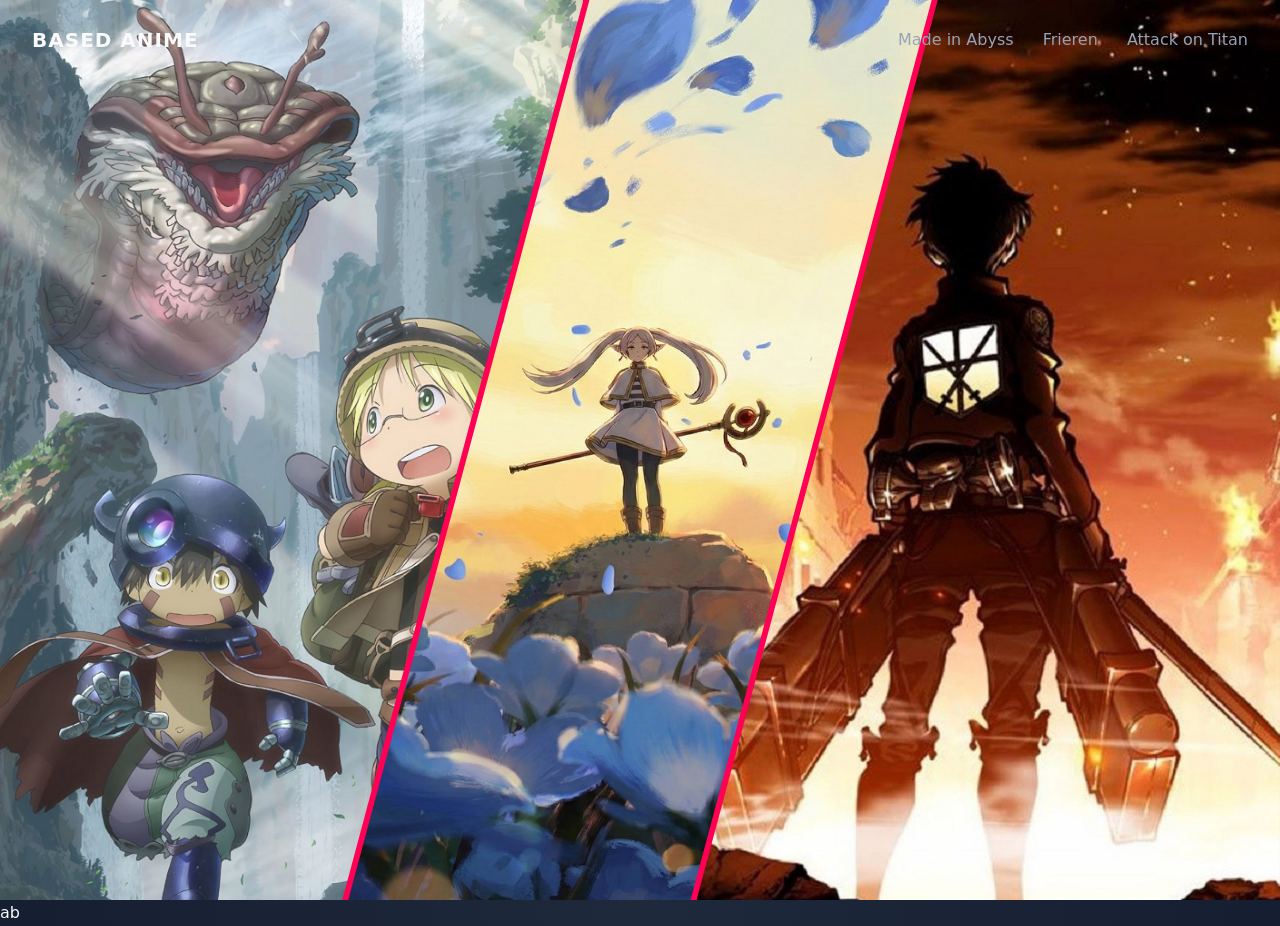
<file: index.html>
<!DOCTYPE html>
<html lang="en">
<head>
  <meta charset="UTF-8">
  <meta name="viewport" content="width=device-width, initial-scale=1.0">
  <meta name="description" content="Welcome to Project Name — a short one-line description of the site.">
  <meta content="Some really cool ass anime!">
  <meta name="robots">
  <title>Based ANIME</title>
  <link rel="stylesheet" href="css/styles.css">
</head>
<body>
  <header>
    <div class="logo" autofocus>BASED ANIME</div>
    <nav>
      <a href="abyss.html">Made in Abyss</a>
      <a href="frieren.html">Frieren</a>
      <a href="titan.html">Attack on Titan</a>
    </nav>
  </header>

  <main>
    <section class="diagonal-gallery">
        <div class="panel"><a href="abyss.html" target="_blank"><img src="images/abyss.jpg" alt="Made in  Abyss wiki"></a></div>
        <div class="panel"><a href="frieren.html" target="_blank"><img src="images/frieren3.jpg" alt="Frieren wiki"></a></div>
        <div class="panel"><a href="titan.html" target="_blank"><img src="images/titan.jpg" alt="Attack on Titan wiki"></a></div>
    </section>
  </main>
</body>
</html>
ab
</file>
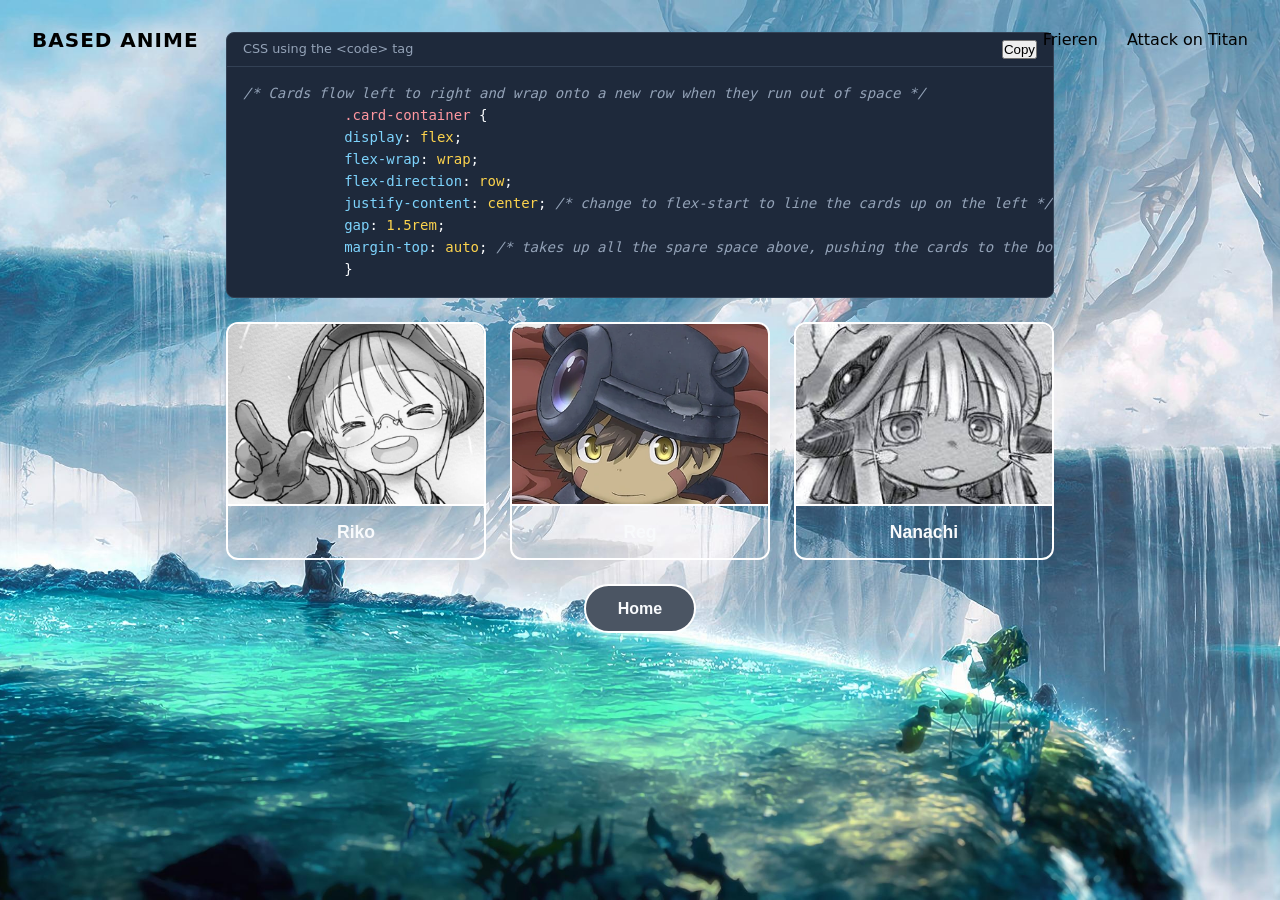
<file: abyss.html>
<!DOCTYPE html>
<html lang="en">
<head>
  <meta charset="UTF-8">
  <meta name="viewport" content="width=device-width, initial-scale=1.0">
  <title>Abyss</title>
  <link rel="stylesheet" href="css/cards.css">
</head>
<body>
    <header>
    <div class="logo">BASED ANIME</div>
    <nav>
      <a href="frieren.html">Frieren</a>
      <a href="titan.html">Attack on Titan</a>
    </nav>
  </header>
    <style>
        body {
            background-image: url('images/wallpaperAbyss.jpeg');
            background-repeat: no-repeat;
            background-position: center center;
            background-size: cover;
            background-attachment: fixed;
            background-color: #333333;
        }
        header,
        header nav a {
            color: black;
        }
    </style>
    <section class="code-example" aria-label="CSS example">
        <div class="code-header">
            <span>CSS using the &lt;code&gt; tag</span>
            <button class="copy-button" type="button">Copy</button>
            </div>
            <!-- Lines inside <pre> keep their exact spacing, so they are not indented to match the HTML -->
            <pre><code><span class="token-comment">/* Cards flow left to right and wrap onto a new row when they run out of space */</span>
            <span class="token-selector">.card-container</span> {
            <span class="token-property">display</span>: <span class="token-value">flex</span>;
            <span class="token-property">flex-wrap</span>: <span class="token-value">wrap</span>;
            <span class="token-property">flex-direction</span>: <span class="token-value">row</span>;
            <span class="token-property">justify-content</span>: <span class="token-value">center</span>; <span class="token-comment">/* change to flex-start to line the cards up on the left */</span>
            <span class="token-property">gap</span>: <span class="token-value">1.5rem</span>;
            <span class="token-property">margin-top</span>: <span class="token-value">auto</span>; <span class="token-comment">/* takes up all the spare space above, pushing the cards to the bottom */</span>
            }</code></pre>
    </section>

  <main class="card-container"> <!-- The main element is the main content of the page, and the card-container class is used to style the cards -->
    <article class="card">
      <a href="https://madeinabyss.fandom.com/wiki/Riko" target="_blank">
        <img class="card-image" src="images/Abyss Characters/Riko_Manga_pfp_square.webp" alt="Placeholder image for card one">
      </a>
      <h2 class="card-title">Riko</h2>
    </article>

    <article class="card">
      <a href="https://madeinabyss.fandom.com/wiki/Reg" target="_blank">
        <img class="card-image" src="images/Abyss Characters/Anime_Reg_Square.webp" alt="Placeholder image for card two">
      </a>
      <h2 class="card-title">Reg</h2>
    </article>

    <article class="card">
      <a href="https://madeinabyss.fandom.com/wiki/Nanachi" target="_blank">
        <img class="card-image" src="images/Abyss Characters/nanachi-square.jpg" alt="Placeholder image for card three">
      </a>
      <h2 class="card-title">Nanachi</h2>
    </article>
  </main>

  <nav class="home-nav">
    <a class="home-button" href="index.html">Home</a>
  </nav>
</body>
</html>
</file>
<file: css/styles.css>
:root {
      --bg: #0f172a;
      --bg-accent: #1e293b;
      --text: #f8fafc;
      --muted: #94a3b8;
      --primary: #6366f1;
      --primary-hover: #4f46e5;
    }

    * {
      box-sizing: border-box;
      margin: 0;
      padding: 0;
    }

    html, body {
      height: 100%;
    }

    body {
      font-family: system-ui, -apple-system, "Segoe UI", Roboto, Helvetica, Arial, sans-serif;
      background: radial-gradient(circle at top, var(--bg-accent), var(--bg));
      color: var(--text);
      display: flex;
      flex-direction: column;
      min-height: 100vh;
      line-height: 1.6;
    }

    header {
      display: flex;
      justify-content: space-between;
      align-items: center;
      padding: 1.5rem 2rem;
      position: absolute;
      top: 0;
      left: 0;
      right: 0;
      z-index: 1; /* Keeps the header above the gallery images */
    }

    .logo {
      font-weight: 700;
      font-size: 1.25rem;
      letter-spacing: 0.05em;
    }

    nav a {
      color: var(--muted);
      text-decoration: none;
      margin-left: 1.5rem;
    }

    nav a:hover {
      color: var(--text);
    }

    main {
      flex: 1;
      display: flex;
      flex-direction: column;
      justify-content: center;
      align-items: center;
      text-align: center;
    }

    h1 {
      font-size: clamp(2.5rem, 8vw, 5rem);
      line-height: 1.1;
      margin-bottom: 1rem;
    }

    .tagline {
      font-size: clamp(1rem, 2.5vw, 1.35rem);
      color: var(--muted);
      max-width: 40rem;
      margin-bottom: 2.5rem;
    }

    .actions {
      display: flex;
      gap: 1rem;
      flex-wrap: wrap;
      justify-content: center;
    }

    .btn {
      display: inline-block;
      padding: 0.85rem 2rem;
      border-radius: 999px;
      font-weight: 600;
      text-decoration: none;
      transition: background 0.2s, color 0.2s;
    }

    .btn-primary {
      background: var(--primary);
      color: #fff;
    }

    .btn-primary:hover {
      background: var(--primary-hover);
    }

    .btn-secondary {
      border: 2px solid var(--muted);
      color: var(--text);
    }

    .btn-secondary:hover {
      border-color: var(--text);
    }

    footer {
      text-align: center;
      padding: 1.5rem;
      color: var(--muted);
      font-size: 0.875rem;
      position: fixed;
    }

    @media (max-width: 600px) {
      header {
        flex-direction: column;
        gap: 0.75rem;
      }

      nav a {
        margin: 0 0.75rem;
      }
    }
.diagonal-line {
  position: fixed;
  top: 0;
  left: 0;
  width: 100vw;
  height: 100vh;
  pointer-events: none; /* Allows users to click on content underneath the line */
  z-index: 9999; /* Keeps the line on top; change to -1 to put it behind text */
  
  /* Draws a sharp 2px line from bottom-left to top-right */
  background: linear-gradient(
    -70deg,
    transparent calc(50% - 1px),
    #ff0055 calc(50% - 1px),
    #ff0055 calc(50% + 1px),
    transparent calc(50% + 1px)
  );
  
}

.diagonal-gallery {
  --height: 100dvh;   /* height of the image strip */
  --angle: 15deg;    /* tilt of the lines away from vertical */
  --gap: 6px;        /* thickness of the lines */
  --slant: calc(var(--height) * tan(var(--angle)));

  display: flex;
  width: 100%;
  height: var(--height);
  background: #ff0055; /* colour of the lines */
}

.panel {
  flex: 1;
  /* Slanted on both sides */
  clip-path: polygon(var(--slant) 0, 100% 0, calc(100% - var(--slant)) 100%, 0 100%);
}

/* Each panel slides left under the previous one's slant, leaving a gap for the line */
.panel + .panel {
  margin-left: calc(var(--gap) - var(--slant));
}

/* Keep a straight edge against the page borders */
.panel:first-child {
  clip-path: polygon(0 0, 100% 0, calc(100% - var(--slant)) 100%, 0 100%);
}

.panel:last-child {
  clip-path: polygon(var(--slant) 0, 100% 0, 100% 100%, 0 100%);
}

/* The link fills the panel so the image inside can still stretch to full height */
.panel a {
  display: block;
  height: 100%;
}

.panel img {
  display: block;
  width: 100%;
  height: 100%;
  object-fit: cover;        /* fills the panel without stretching */
  object-position: center;  /* centres the image in its panel */
}

.code {
    font-family: monospace;
    background: var(--bg-accent);
    color: var(--text);
    padding: 0.25rem 0.5rem;
    border-radius: 4px;
}

iframe {
    display: block;
    width: 100%;
    height: 60%;
    max-width: calc(3 * 260px + 2 * 1.5rem); 
    margin-left: auto; 
    margin-right: auto;
    border: none;
    border-radius: 12px;
    overflow: hidden; 
}
</file>
<file: css/cards.css>
:root {
  --page-bg: #0f172a;
  --card-bg: #4b5563;
  --card-border: #ffffff;
  --text: #f8fafc;
  --code-bg: #1e293b;
  --code-border: #334155;
  --code-muted: #94a3b8;
}

* {
  box-sizing: border-box;
  margin: 0;
  padding: 0;
}

body {
  font-family: Georgia, -apple-system, "Georgia", Roboto, Helvetica, Arial, sans-serif;
  background: var(--page-bg);
  color: var(--text);
  line-height: 1.6;
  padding: 2rem 1rem;
  min-height: 80dvh; /* page is always at least as tall as the screen */
  display: flex;
  flex-direction: column;
}

/* Cards flow left to right and wrap onto a new row when they run out of space */
.card-container {
  display: flex;
  flex-wrap: wrap;
  flex-direction: row;
  justify-content: center; /* change to flex-start to line the cards up on the left */
  gap: 1.5rem;
  margin-top: auto; /* takes up all the spare space above, pushing the cards to the bottom */
}

.card {
  flex: 0 1 260px; 
  border: 2px solid var(--card-border);
  border-radius: 12px;
  overflow: hidden; 
}

.card-image {
  display: block;
  width: 100%; 
  height: 180px;
  object-fit: cover;
}

.card-title {
  border-top: 2px solid var(--card-border);
  padding: 0.75rem 1rem;
  text-align: center;
  font-size: 1.1rem;
  font-weight: 600;
}


.home-nav {
  display: flex;
  justify-content: center;
  margin-top: 1.5rem;
}

.home-button {
  display: inline-block;
  padding: 0.6rem 2rem;
  background: var(--card-bg);
  border: 2px solid var(--card-border);
  border-radius: 999px; /* pill shape */
  color: var(--text);
  font-weight: 600;
  text-decoration: none;
  transition: background 0.2s;
}

.home-button:hover {
  background: var(--code-border);
}


.code-example {
  width: 100%;
  max-width: calc(3 * 260px + 2 * 1.5rem);
  margin-left: auto;
  margin-right: auto;
  background: var(--code-bg);
  border: 1px solid var(--code-border);
  border-radius: 8px;
  overflow: hidden; 
}


.code-example + .card-container {
  margin-top: 1.5rem;
}

.summary-box {
  width: 100%;
  max-width: calc(3 * 260px + 2 * 1.5rem); 
  margin: auto auto 0; 
  padding: 1rem;
  background: var(--code-bg);
  border: 1px solid var(--code-border);
  border-radius: 8px;
  font-family: Menlo, Consolas, "Liberation Mono", monospace;
}

.summary-box + .card-container {
  margin-top: 1.5rem;
}


.code-header {
  display: flex;
  justify-content: space-between;
  align-items: center;
  padding: 0.4rem 1rem;
  border-bottom: 1px solid var(--code-border);
  font-family: system-ui, -apple-system, "Segoe UI", Roboto, sans-serif;
  font-size: 0.8rem;
  color: var(--code-muted);
}

.code-example pre {
  margin: 0;
  padding: 1rem;
  overflow-x: auto; 
  font-family: Menlo, Consolas, "Liberation Mono", monospace;
  font-size: 0.875rem;
  line-height: 1.5;
}

/* Syntax highlighting colours */
.token-comment  { color: var(--code-muted); font-style: italic; }
.token-selector { color: #ff97a0; }
.token-property { color: #7dd3fc; }
.token-value    { color: #fcd34d; }

header {
  display: flex;
  justify-content: space-between;
  align-items: center;
  padding: 1.5rem 2rem;
  position: absolute;
  top: 0;
  left: 0;
  right: 0;
  z-index: 1; 
  font-family: system-ui, -apple-system, "Segoe UI", Roboto, Helvetica, Arial, sans-serif;
}

.logo {
  font-weight: 700;
  font-size: 1.25rem;
  letter-spacing: 0.05em;
}

header nav a {
  color: var(--code-muted);
  text-decoration: none;
  margin-left: 1.5rem;
}

header nav a:hover {
  color: var(--text);
}

@media (max-width: 600px) {
  header {
    flex-direction: column;
    gap: 0.75rem;
  }

  header nav a {
    margin: 0 0.75rem;
  }
}
</file>
